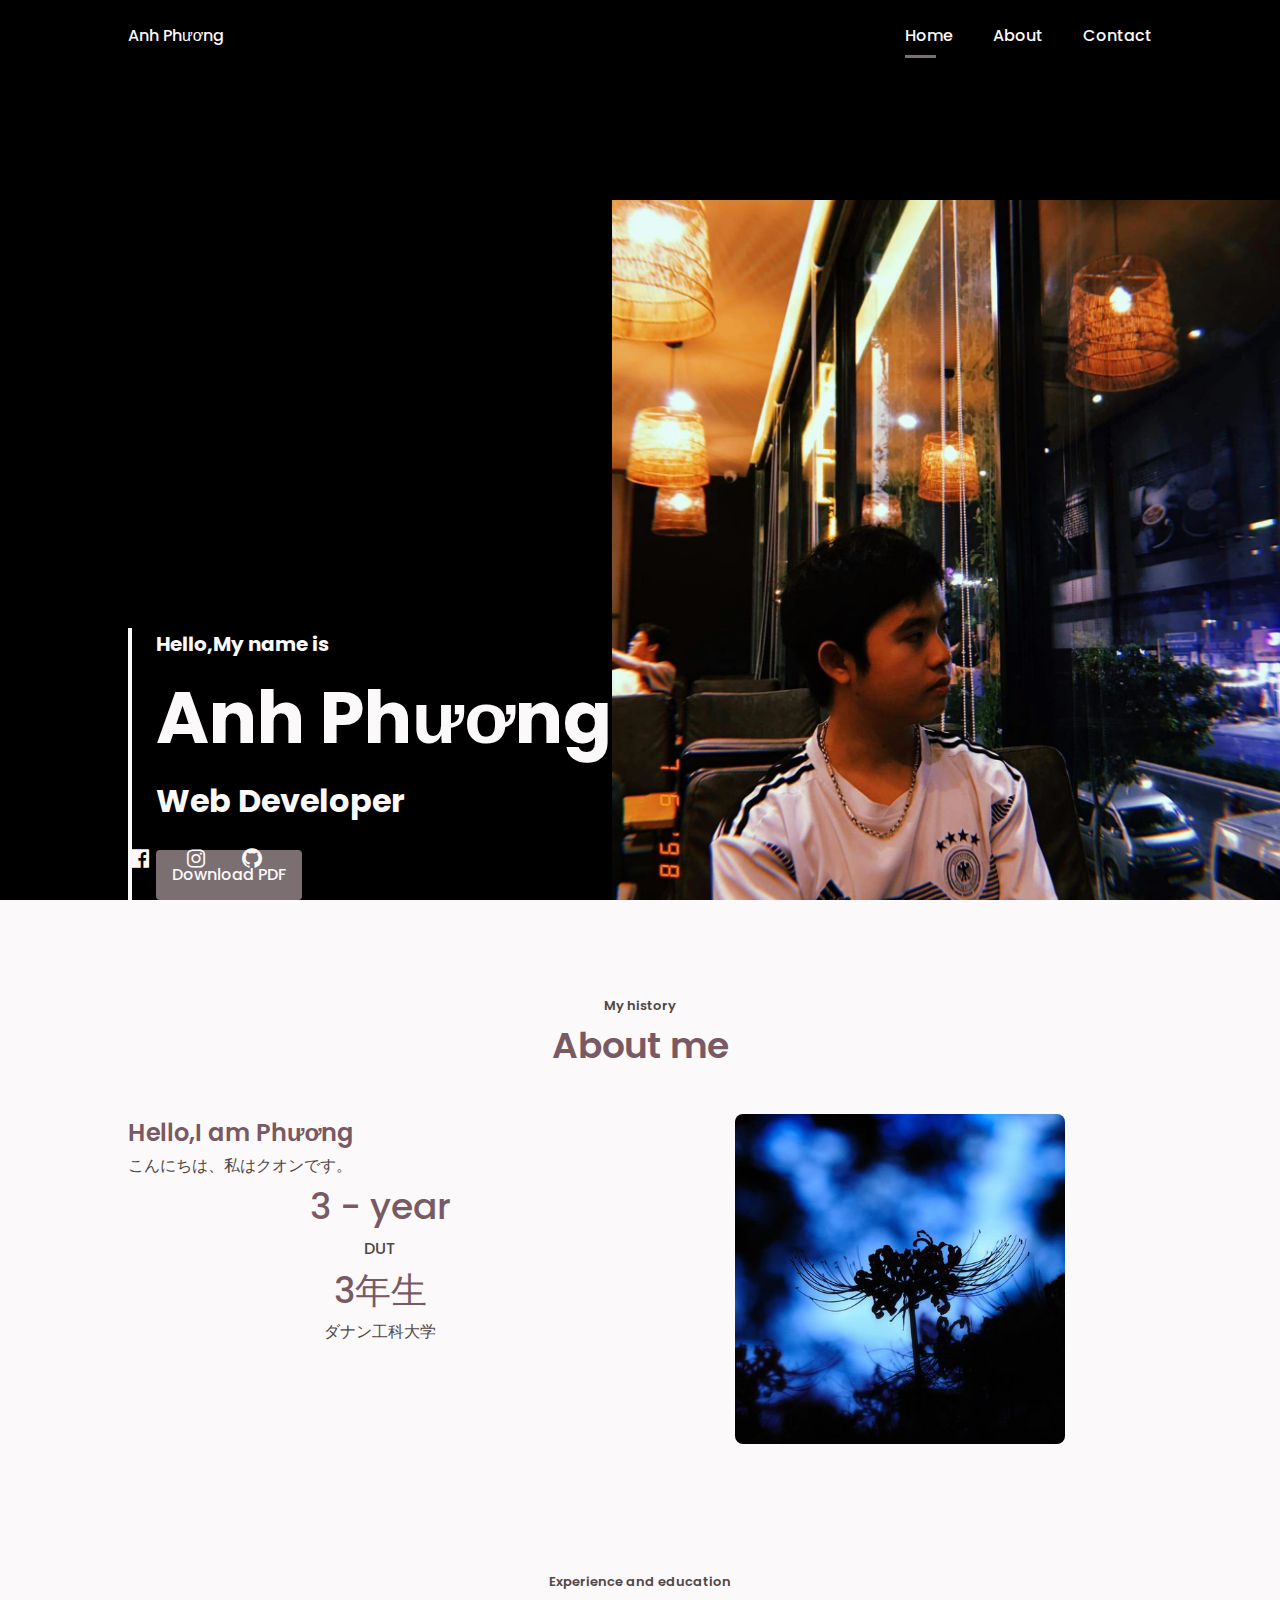
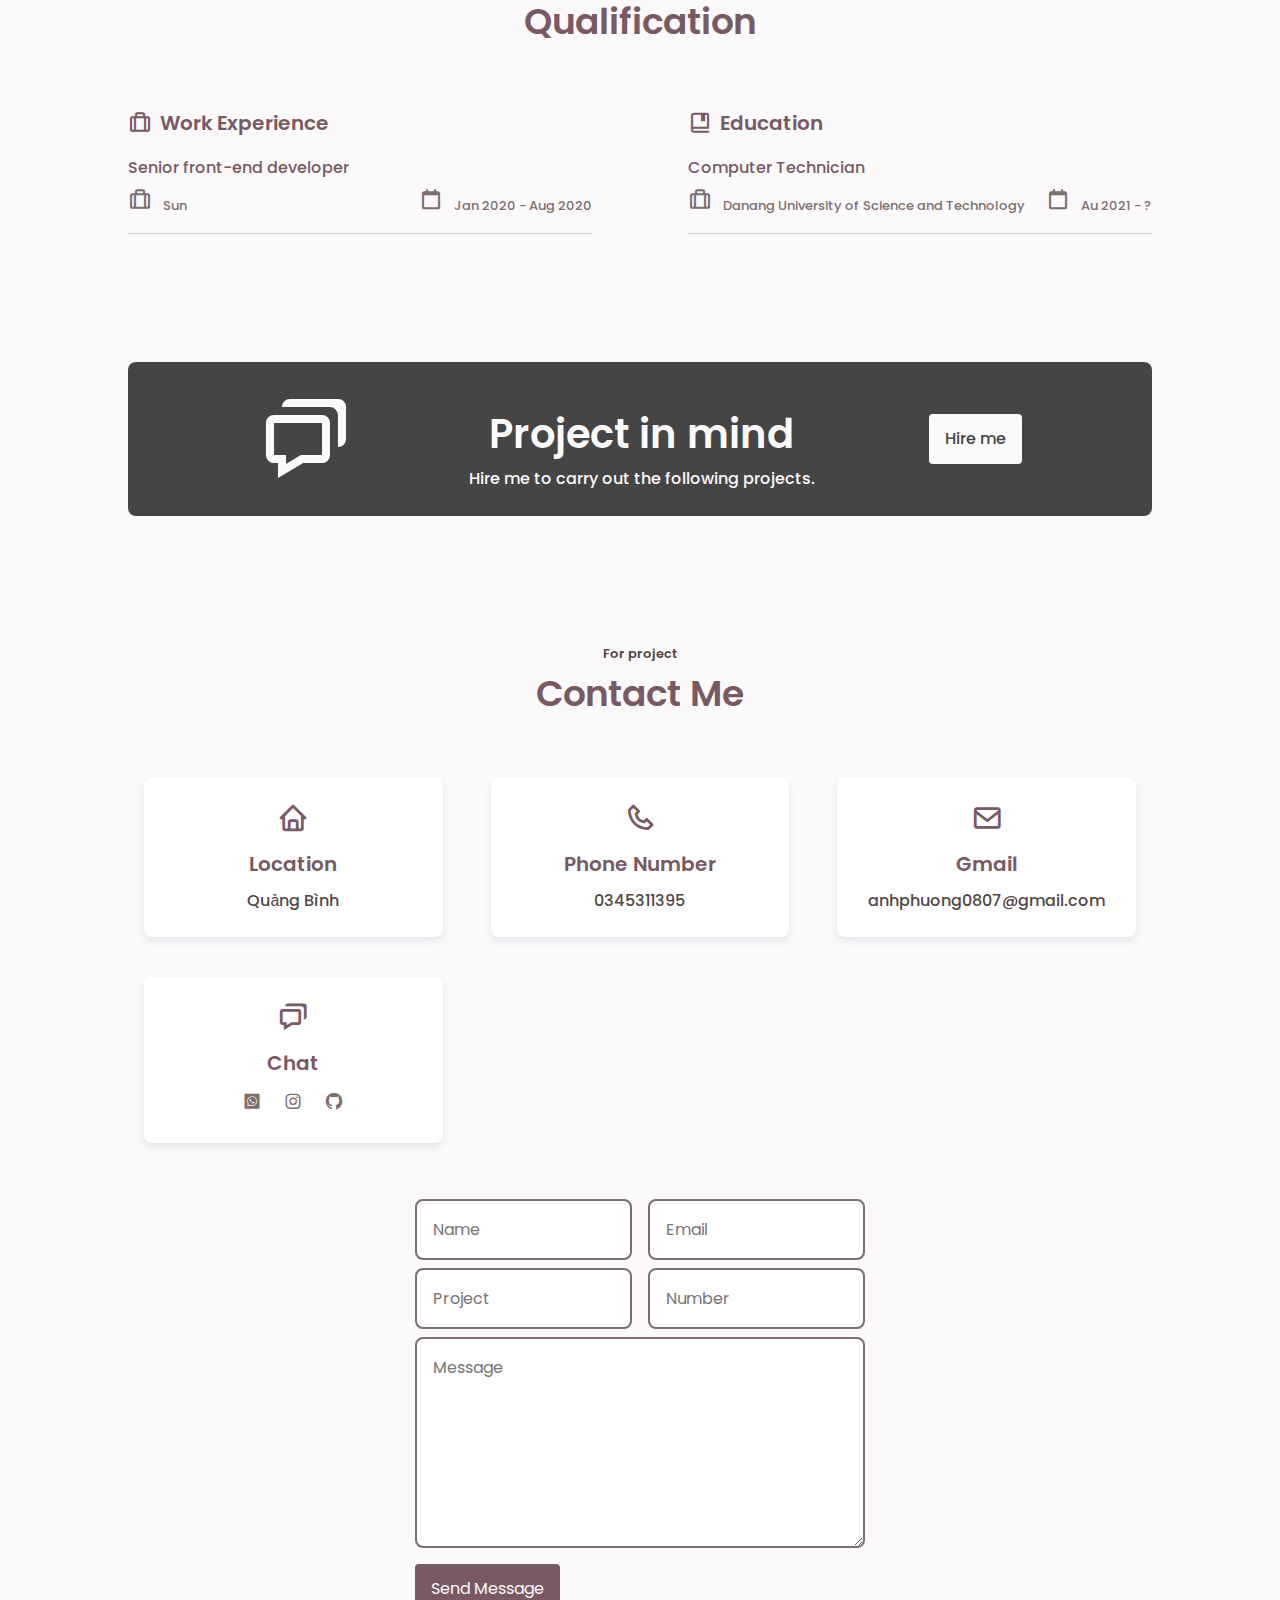
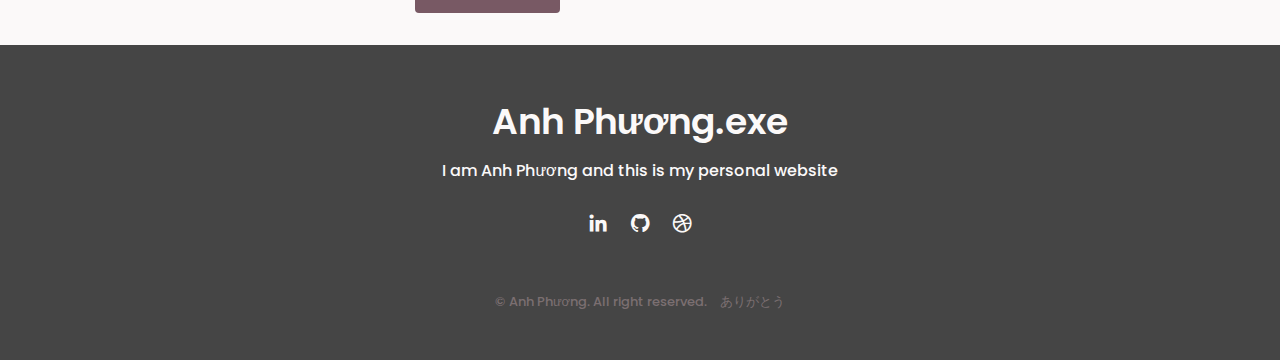
<file: index.html>
﻿<!DOCTYPE html>
<html lang="en">
    <head>
        <meta charset="UTF-8">
        <meta name="viewport" content="width=device-width, initial-scale=1.0">

        <!-- ===== SWIPER CSS ===== -->
        <link rel="stylesheet" href="assets/css/swiper-bundle.min.css">
        
        <!-- ===== BOX ICONS ===== -->
        <link href='https://unpkg.com/boxicons@2.0.7/css/boxicons.min.css' rel='stylesheet'>

        <!-- ===== CSS ===== -->
        <link rel="stylesheet" href="assets/css/styles.css">

        <title>Portfolio Personal Complete</title>
    </head>
    <body>
        <!--===== SCROLL TOP =====-->
        <a href="#" class="scrolltop " id="scroll-top">
            <i class='bx bx-chevron-up scrolltop__icon' ></i>
        </a>
        
        <!--===== HEADER =====-->
        <header class="l-header" id="header">
            <nav class="nav bd-container">
                <a href="#" class="nav__logo">Anh Phương</a>

                <div class="nav__menu" id="nav-menu">
                    <ul class="nav__list">
                        <li class="nav__item"><a href="#home" class="nav__link active-link">Home</a></li>
                        <li class="nav__item"><a href="#about" class="nav__link">About</a></li>               
                        <li class="nav__item"><a href="#contact" class="nav__link">Contact</a></li>
                    </ul>
                </div>
                <div class="nav__toggle" id="nav-toggle">
                    <i class='bx bx-menu'></i>
                </div>
            </nav>
        </header>

        <main class="l-main">
            <!--===== HOME =====-->
            <section class="home" id="home">
                <div class="home__container bd-container bd-grid">
                    <div class="home__data">
                        <span class="home__greeting">Hello,My name is</span>
                        <h1 class="home__name">Anh Phương.exe</h1>
                        <span class="home__profession">Web Developer</span>
                        <a download="" href="assets/pdf/demo.txt" class="button button-light">Download PDF</a>
                    </div>

                    <div class="home__social">
                        <a href="https://www.facebook.com/profile.php?id=100006382578485" class="home__social-icon"><i class='bx bxl-facebook-square'></i></a>
                        <a href="" class="home__social-icon"><i class='bx bxl-instagram'></i></a>
                        <a href="https://github.com/anhphuong58" class="home__social-icon"><i class='bx bxl-github'></i></a>
                    </div>

                    <div class="home__img">
                        <img  src="assets/img/home.jpg" alt="">
                    </div>
                </div>
            </section>
            
            <!--===== ABOUT =====-->
            <section class="about section bd-container" id="about">
                <span class="section-subtitle">My history</span>
                <h2 class="section-title">About me</h2>

                <div class="about__container bd-grid">
                    <div class="about__data bd-grid">
                        <p class="about__description"><span>Hello,I am Phương <br></span>こんにちは、私はクオンです。</p>
                        
                        
                        <div>
                            <span class="about__number">3 - year</span>
                            <span class="about__achievement">DUT</span>
                        </div>


                        <div>
                            <span class="about__number">3年生</span>
                            <span class="about__achievement">ダナン工科大学</span>
                        </div>

                    </div>

                    
                    <img src="assets/img/flower.jpg" alt="" class="about__img">
                </div>
            </section>

            <!--===== QUALIFICATION =====-->
            <section class="qualification section bd-container">
                <span class="section-subtitle">Experience and education</span>
                <h2 class="section-title">Qualification</h2>

                <div class="qualification__container bd-grid">
                    <div class="qualification__content">
                        <h2 class="qualification__title">
                            <i class='bx bx-briefcase-alt qualification__title-icon'></i>
                            Work Experience
                        </h2>

                        <div class="bd-grid">
                            <div class="qualification__data">
                                <h3 class="qualification__area">Senior front-end developer</h3>

                                <div class="qualification__box">
                                    <span class="qualification__work">
                                        <i class='bx bx-briefcase-alt qualification__title-icon'></i>
                                        Sun
                                    </span>

                                    <span class="qualification__work">
                                        <i class='bx bx-calendar-alt qualification__title-icon'></i>
                                        Jan 2020 - Aug 2020
                                    </span>

                                </div>
                            </div>

                          
                        </div>
                    </div>

                    <div class="qualification__content">
                        <h2 class="qualification__title">
                            <i class='bx bx-book-bookmark qualification__title-icon'></i>
                            Education
                        </h2>

                        <div class="bd-grid">
                            <div class="qualification__data">
                                <h3 class="qualification__area">Computer Technician</h3>

                                <div class="qualification__box">
                                    <span class="qualification__work">
                                        <i class='bx bx-briefcase-alt qualification__title-icon'></i>
                                        Danang University of Science and Technology
                                    </span>

                                    <span class="qualification__work">
                                        <i class='bx bx-calendar-alt qualification__title-icon'></i>
                                        Au 2021 - ?
                                    </span>

                                </div>
                            </div>

                        </div>
                    </div>
                </div>
            </section>
            
            <!--===== PROJECT IN MIND =====-->
            <section class="project section bd-container" >
                <div class="project__container bd-grid">
                    <div class="project__data">
                        <i class='bx bx-chat project__icon' ></i>

                        <div>
                            <h2 class="project__title">Project in mind</h2>
                            <p class="project__description">Hire me to carry out the following projects.</p>
                        </div>

                        <div>
                            <a href="#" class="button button-white">Hire me</a>
                        </div>
                    </div>
                </div>
            </section>


            <!--===== CONTACTME =====-->
            <section class="portfolio section bd-container" id="contact">
                <span class="section-subtitle">For project</span>
                <h2 class="section-title">Contact Me </h2> 

                <div class="contact__container bd-grid">
                    <div class="contact__content bd-grid">
                        <div class="contact__box">
                            <i class='bx bx-home contact__icon' ></i>
                            <h3 class="contact__title">Location</h3>
                            <span class="contact__description">Quảng Bình</span>
                        </div>

                        <div class="contact__box">
                            <i class='bx bx-phone contact__icon' ></i>
                            <h3 class="contact__title">Phone Number</h3>
                            <span class="contact__description">0345311395</span>
                        </div>

                        <div class="contact__box">
                            <i class='bx bx-envelope contact__icon' ></i>
                            <h3 class="contact__title">Gmail</h3>
                            <span class="contact__description">anhphuong0807@gmail.com</span>
                        </div>

                        <div class="contact__box">
                            <i class='bx bx-chat contact__icon' ></i>
                            <h3 class="contact__title">Chat</h3>
                            <div>
                                <a href="" class="contact__social">
                                    <i class='bx bxl-whatsapp-square' ></i>
                                </a>
                                <a href="" class="contact__social">
                                    <i class='bx bxl-instagram' ></i>
                                </a>
                                <a href="" class="contact__social">
                                    <i class='bx bxl-github' ></i>
                                </a>
                            </div>
                        </div>
                    </div>

                   <form action="" class="contact__form">
                       <div class="contact__inputs">
                           <input type="text" placeholder="Name" class="contact__input">
                           <input type="email" placeholder="Email" class="contact__input">
                       </div>

                       <div class="contact__inputs">
                        <input type="text" placeholder="Project" class="contact__input">
                        <input type="number" placeholder="Number" class="contact__input">
                       </div>
                       <textarea name="" id="" cols="0" rows="7" placeholder="Message" class="contact__input"></textarea>
                       <input type="submit" value="Send Message" class="button contact__button">
                   </form> 
                </div>
            </section>
            
        </main>

        <!--===== FOOTER =====-->
        <footer class="footer">
            <div class="footer__container bd-container">
                <h1 class="footer__title">Anh Phương.exe</h1>
                <p class="footer__description">I am Anh Phương and this is my personal website</p>

                <div class="footer__social">
                    <a href="# " class="footer__link"><i class='bx bxl-linkedin' ></i></a>
                    <a href="# " class="footer__link"><i class='bx bxl-github' ></i></a>
                    <a href="# " class="footer__link"><i class='bx bxl-dribbble' ></i></a>
                </div>

                <p class="footer__copy">&#169; Anh Phương. All right reserved.　ありがとう</p>
            </div>
        </footer>
        
        <!-- ===== MIXITUP FILTER ===== -->
        <script src="assets/js/mixitup.min.js"></script>
        
        <!-- ===== SWIPER JS ===== -->
        <script src="assets/js/swiper-bundle.min.js"></script>
        
        <!-- ===== GSAP ===== -->
        <script src="assets/js/gsap.min.js"></script>
        
        <!--===== MAIN JS =====-->
        <script src="assets/js/main.js"></script>
    </body>
</html>
</file>
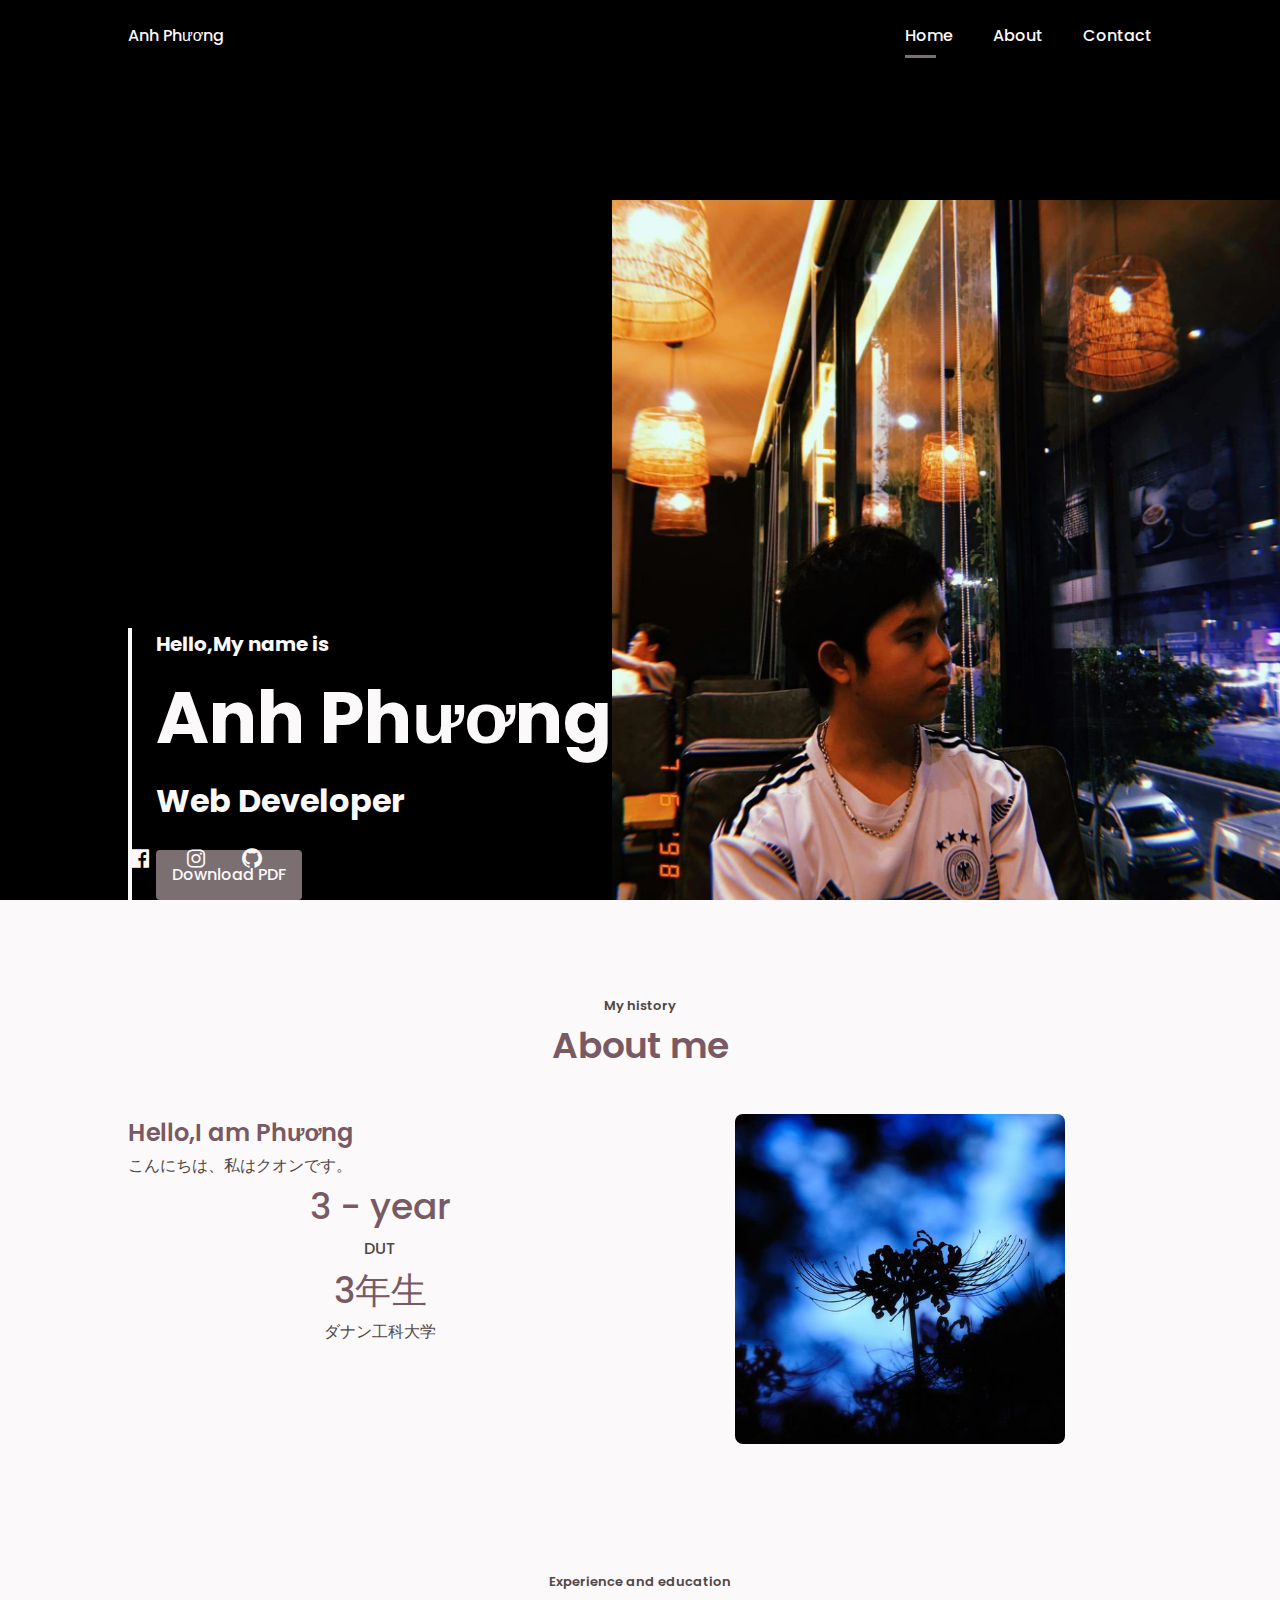
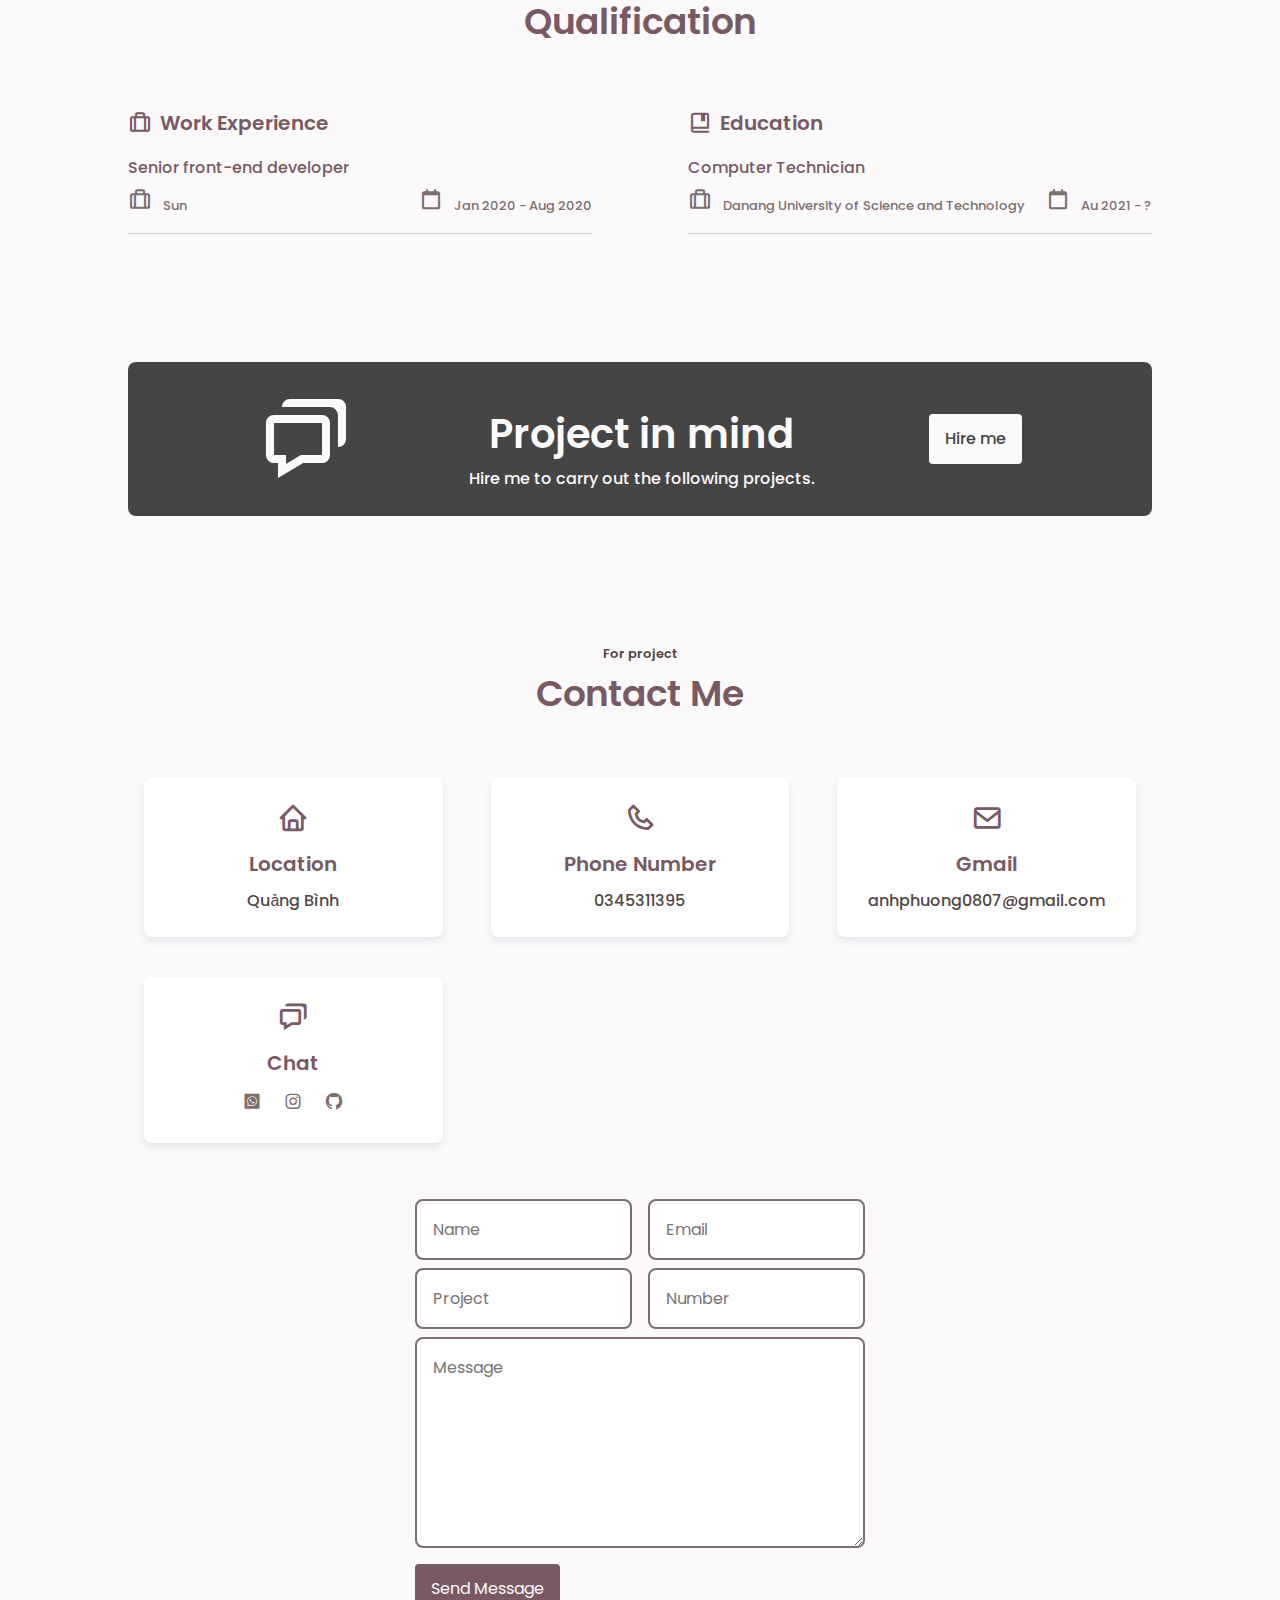
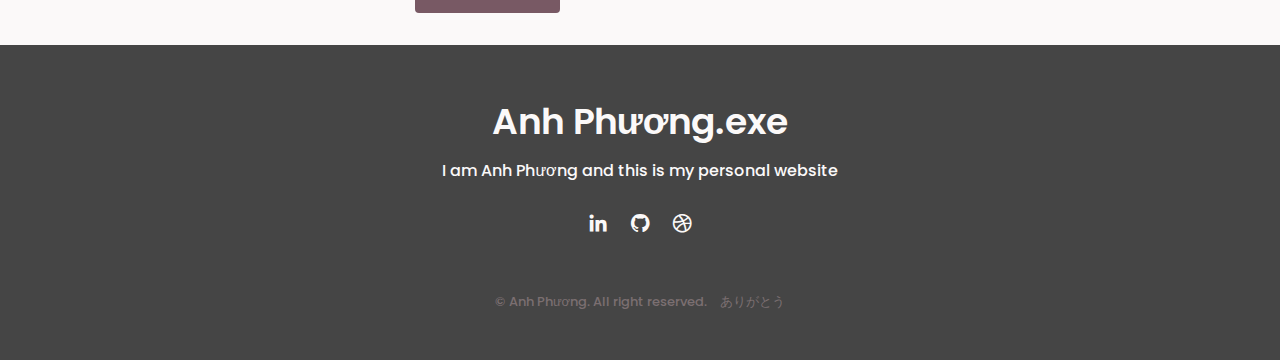
<file: old_index.html>
﻿<!DOCTYPE html>
<html lang="en">
    <head>
        <meta charset="UTF-8">
        <meta name="viewport" content="width=device-width, initial-scale=1.0">

        <!-- ===== SWIPER CSS ===== -->
        <link rel="stylesheet" href="assets/css/swiper-bundle.min.css">
        
        <!-- ===== BOX ICONS ===== -->
        <link href='https://unpkg.com/boxicons@2.0.7/css/boxicons.min.css' rel='stylesheet'>

        <!-- ===== CSS ===== -->
        <link rel="stylesheet" href="assets/css/styles.css">

        <title>Portfolio Personal Complete</title>
    </head>
    <body>
        <!--===== SCROLL TOP =====-->
        <a href="#" class="scrolltop " id="scroll-top">
            <i class='bx bx-chevron-up scrolltop__icon' ></i>
        </a>
        
        <!--===== HEADER =====-->
        <header class="l-header" id="header">
            <nav class="nav bd-container">
                <a href="#" class="nav__logo">Anh Phương</a>

                <div class="nav__menu" id="nav-menu">
                    <ul class="nav__list">
                        <li class="nav__item"><a href="#home" class="nav__link active-link">Home</a></li>
                        <li class="nav__item"><a href="#about" class="nav__link">About</a></li>               
                        <li class="nav__item"><a href="#contact" class="nav__link">Contact</a></li>
                    </ul>
                </div>
                <div class="nav__toggle" id="nav-toggle">
                    <i class='bx bx-menu'></i>
                </div>
            </nav>
        </header>

        <main class="l-main">
            <!--===== HOME =====-->
            <section class="home" id="home">
                <div class="home__container bd-container bd-grid">
                    <div class="home__data">
                        <span class="home__greeting">Hello,My name is</span>
                        <h1 class="home__name">Anh Phương.exe</h1>
                        <span class="home__profession">Web Developer</span>
                        <a download="" href="assets/pdf/demo.txt" class="button button-light">Download PDF</a>
                    </div>

                    <div class="home__social">
                        <a href="https://www.facebook.com/profile.php?id=100006382578485" class="home__social-icon"><i class='bx bxl-facebook-square'></i></a>
                        <a href="" class="home__social-icon"><i class='bx bxl-instagram'></i></a>
                        <a href="https://github.com/anhphuong58" class="home__social-icon"><i class='bx bxl-github'></i></a>
                    </div>

                    <div class="home__img">
                        <img  src="assets/img/home.jpg" alt="">
                    </div>
                </div>
            </section>
            
            <!--===== ABOUT =====-->
            <section class="about section bd-container" id="about">
                <span class="section-subtitle">My history</span>
                <h2 class="section-title">About me</h2>

                <div class="about__container bd-grid">
                    <div class="about__data bd-grid">
                        <p class="about__description"><span>Hello,I am Phương <br></span>こんにちは、私はクオンです。</p>
                        
                        
                        <div>
                            <span class="about__number">3 - year</span>
                            <span class="about__achievement">DUT</span>
                        </div>


                        <div>
                            <span class="about__number">3年生</span>
                            <span class="about__achievement">ダナン工科大学</span>
                        </div>

                    </div>

                    
                    <img src="assets/img/flower.jpg" alt="" class="about__img">
                </div>
            </section>

            <!--===== QUALIFICATION =====-->
            <section class="qualification section bd-container">
                <span class="section-subtitle">Experience and education</span>
                <h2 class="section-title">Qualification</h2>

                <div class="qualification__container bd-grid">
                    <div class="qualification__content">
                        <h2 class="qualification__title">
                            <i class='bx bx-briefcase-alt qualification__title-icon'></i>
                            Work Experience
                        </h2>

                        <div class="bd-grid">
                            <div class="qualification__data">
                                <h3 class="qualification__area">Senior front-end developer</h3>

                                <div class="qualification__box">
                                    <span class="qualification__work">
                                        <i class='bx bx-briefcase-alt qualification__title-icon'></i>
                                        Sun
                                    </span>

                                    <span class="qualification__work">
                                        <i class='bx bx-calendar-alt qualification__title-icon'></i>
                                        Jan 2020 - Aug 2020
                                    </span>

                                </div>
                            </div>

                          
                        </div>
                    </div>

                    <div class="qualification__content">
                        <h2 class="qualification__title">
                            <i class='bx bx-book-bookmark qualification__title-icon'></i>
                            Education
                        </h2>

                        <div class="bd-grid">
                            <div class="qualification__data">
                                <h3 class="qualification__area">Computer Technician</h3>

                                <div class="qualification__box">
                                    <span class="qualification__work">
                                        <i class='bx bx-briefcase-alt qualification__title-icon'></i>
                                        Danang University of Science and Technology
                                    </span>

                                    <span class="qualification__work">
                                        <i class='bx bx-calendar-alt qualification__title-icon'></i>
                                        Au 2021 - ?
                                    </span>

                                </div>
                            </div>

                        </div>
                    </div>
                </div>
            </section>
            
            <!--===== PROJECT IN MIND =====-->
            <section class="project section bd-container" >
                <div class="project__container bd-grid">
                    <div class="project__data">
                        <i class='bx bx-chat project__icon' ></i>

                        <div>
                            <h2 class="project__title">Project in mind</h2>
                            <p class="project__description">Hire me to carry out the following projects.</p>
                        </div>

                        <div>
                            <a href="#" class="button button-white">Hire me</a>
                        </div>
                    </div>
                </div>
            </section>


            <!--===== CONTACTME =====-->
            <section class="portfolio section bd-container" id="contact">
                <span class="section-subtitle">For project</span>
                <h2 class="section-title">Contact Me </h2> 

                <div class="contact__container bd-grid">
                    <div class="contact__content bd-grid">
                        <div class="contact__box">
                            <i class='bx bx-home contact__icon' ></i>
                            <h3 class="contact__title">Location</h3>
                            <span class="contact__description">Quảng Bình</span>
                        </div>

                        <div class="contact__box">
                            <i class='bx bx-phone contact__icon' ></i>
                            <h3 class="contact__title">Phone Number</h3>
                            <span class="contact__description">0345311395</span>
                        </div>

                        <div class="contact__box">
                            <i class='bx bx-envelope contact__icon' ></i>
                            <h3 class="contact__title">Gmail</h3>
                            <span class="contact__description">anhphuong0807@gmail.com</span>
                        </div>

                        <div class="contact__box">
                            <i class='bx bx-chat contact__icon' ></i>
                            <h3 class="contact__title">Chat</h3>
                            <div>
                                <a href="" class="contact__social">
                                    <i class='bx bxl-whatsapp-square' ></i>
                                </a>
                                <a href="" class="contact__social">
                                    <i class='bx bxl-instagram' ></i>
                                </a>
                                <a href="" class="contact__social">
                                    <i class='bx bxl-github' ></i>
                                </a>
                            </div>
                        </div>
                    </div>

                   <form action="" class="contact__form">
                       <div class="contact__inputs">
                           <input type="text" placeholder="Name" class="contact__input">
                           <input type="email" placeholder="Email" class="contact__input">
                       </div>

                       <div class="contact__inputs">
                        <input type="text" placeholder="Project" class="contact__input">
                        <input type="number" placeholder="Number" class="contact__input">
                       </div>
                       <textarea name="" id="" cols="0" rows="7" placeholder="Message" class="contact__input"></textarea>
                       <input type="submit" value="Send Message" class="button contact__button">
                   </form> 
                </div>
            </section>
            
        </main>

        <!--===== FOOTER =====-->
        <footer class="footer">
            <div class="footer__container bd-container">
                <h1 class="footer__title">Anh Phương.exe</h1>
                <p class="footer__description">I am Anh Phương and this is my personal website</p>

                <div class="footer__social">
                    <a href="# " class="footer__link"><i class='bx bxl-linkedin' ></i></a>
                    <a href="# " class="footer__link"><i class='bx bxl-github' ></i></a>
                    <a href="# " class="footer__link"><i class='bx bxl-dribbble' ></i></a>
                </div>

                <p class="footer__copy">&#169; Anh Phương. All right reserved.　ありがとう</p>
            </div>
        </footer>
        
        <!-- ===== MIXITUP FILTER ===== -->
        <script src="assets/js/mixitup.min.js"></script>
        
        <!-- ===== SWIPER JS ===== -->
        <script src="assets/js/swiper-bundle.min.js"></script>
        
        <!-- ===== GSAP ===== -->
        <script src="assets/js/gsap.min.js"></script>
        
        <!--===== MAIN JS =====-->
        <script src="assets/js/main.js"></script>
    </body>
</html>
</file>
<file: assets/css/styles.css>
/*===== GOOGLE FONTS =====*/
@import url("https://fonts.googleapis.com/css2?family=Poppins:wght@400;500;600;700&display=swap");

/*===== VARIABLES CSS =====*/
:root{
  --header-height: 3rem;

  /*===== Colors =====*/
  --first-color: #785964;
  --first-color-dark: #454545;
  --text-color: #524748;
  --first-color-light: #7B6F71;
  --first-color-lighten: #FBF9F9;

  /*===== Font and typography =====*/
  --body-font: 'Poppins', sans-serif;
  --biggest-font-size: 2.5rem;
  --h1-font-size: 1.5rem;
  --h2-font-size: 1.25rem;
  --h3-font-size: 1.125rem;
  --normal-font-size: .938rem;
  --small-font-size: .813rem;
  --smaller-font-size: .75rem;

  /*===== Font weight =====*/
  --font-medium: 500;
  --font-semi-bold: 600;
  --font-bold: 700;

  /*===== Margenes =====*/
  --mb-1: .5rem;
  --mb-2: 1rem;
  --mb-3: 1.5rem;
  --mb-4: 2rem;
  --mb-5: 2.5rem;
  --mb-6: 3rem;

  /*===== z index =====*/
  --z-normal: 1;
  --z-tooltip: 10;
  --z-fixed: 100;
}
  
@media screen and (min-width: 768px){
  :root{
    --biggest-font-size: 4.5rem;
    --h1-font-size: 2.25rem;
    --h2-font-size: 1.5rem;
    --h3-font-size: 1.25rem;
    --normal-font-size: 1rem;
    --small-font-size: .875rem;
    --smaller-font-size: .813rem;
  }
}

/*===== BASE =====*/
*,::before,::after{
  box-sizing: border-box;
}

html{
  scroll-behavior: smooth;
}

body{
  margin: var(--header-height) 0 0 0;
  font-family: var(--body-font);
  font-size: var(--normal-font-size);
  font-weight: var(--font-medium);
  background-color: var(--first-color-lighten);
  color: var(--text-color);
  line-height: 1.6;
}

h1,h2,h3,ul,p{
  margin: 0;
}

h2,h3{
  font-weight: var(--font-semi-bold);
}

ul{
  padding: 0;
  list-style: none;
}

a{
  text-decoration: none;
}

img{
  max-width: 100%;
  height: auto;
  display: block;
}

/*===== CLASS CSS =====*/

.section {
  padding: 4rem 0 2rem;
}
.section-title, .section-subtitle {
  text-align: center;
}

.section-title{
  font-size: var(--h1-font-size);
  color: var(--first-color);
  margin-bottom: var(--mb-3);
}

.section-subtitle{
  display: block;
  font-size: var(--smaller-font-size);
  font-weight: var(--font-semi-bold);
}
/*===== LAYOUT =====*/

.bd-container{
  max-width: 1024px;
  width: calc(100% - 2rem);
  margin-left: var(--mb-2);
  margin-right: var(--mb-2);
}

.bd.grid{
  display:grid;
  gap: 1.5rem;
}

.l-header{
  width: 100%;
  position: fixed;
  top: 0;
  left: 0;
  z-index: var(--z-fixed);
  background-color: #000;
}

/*===== NAV =====*/
.nav{
  height: var(--header-height);
  display: flex;
  justify-content: space-between;
  align-items: center;
}

@media screen and (max-width: 768px){
  .nav__menu{
    position: fixed;
    top: -100%;
    left: 0;
    width: 100%;
    padding-top: 1.5rem;
    background-color: #000;
    text-align: center;
    transition: .4s;
    box-shadow: 0 2px 4px rgba(0,0,0,.1);
    border-radius: 0 0 1rem 1rem;
  }
}

.nav__item{
  margin-bottom: var(--mb-3);
}

.nav__link{
  color:var(--first-color-lighten);
}

.nav__link:hover{
  color: var(--first-color-light);
}

.nav__logo, .nav__toggle{
  color: var(--first-color-lighten);
}

.nav__toggle{
  font-size: 1.3rem;
  cursor: pointer;
}


/* Show menu */


.show-menu{
  top: var(--header-height);
}

/* Active menu */
.active-link{
  position: relative;
}

.active-link::after{
  content: '';
  position: absolute;
  bottom: -.7rem;
  left: 0;
  width: 65%;
  height: 3px;
  background-color: var(--first-color-light);
}
/* Change background header */
.scroll-header{
  background-color: var(--first-color-lighten);
  box-shadow: 0 2px 4px rgba(0, 0, 0,.1);
}

.scroll-header .nav__logo, .scroll-header .nav__toggle, .scroll-header .nav__link{
  color: var(--first-color-dark)
}
.scroll-header .nav__menu{
  background-color: var(--first-color-lighten);
}
/*===== SCROLL TOP =====*/
.scrolltop{
  position: fixed;
  right: 1rem;
  bottom: -20%;
  display: flex;
  justify-content: center;
  align-items: center;
  padding: .5rem;
  background-color: rgba(123,111,113,.7);
  border-radius: .5rem;
  z-index: var(--z-tooltip);
  transition: .4s;
  visibility: hidden;
}

.scrolltop:hover{
  background-color: var(--first-color);
}

.scrolltop__icon{
  font-size: 2rem;
  color: var(--first-color-lighten);
}
/* Show scroll top */
.show-scroll{
  visibility: visible;
  bottom: 1.5rem;
}

/*===== HOME =====*/
.home{
  background: #000;
  overflow: hidden;
}

.home__container{
  position: relative;
  height: calc(100vh - var(--header-height));
  grid-template-rows: repeat(2, max-content);
  align-content: space-around;
  row-gap: 2rem;
  padding-top: 4rem;
}

.home__data{
  border-left: 4px solid var(--first-color-lighten);
  color: var(--first-color-lighten);
  padding-left: 1.5rem;
  z-index: var(--z-tooltip);
}

.home__name{
  font-size: var(--biggest-font-size);
  z-index: 1;
  position: relative;
}

.home__greeting, .home__profession{
  display: block;
  font-weight: var(--font-bold);
}

.home__greeting{
  font-size: .813rem;
}

.home__profession{
  font-size: .938rem;
  margin-bottom: var(--mb-3);
}

.home__img{
  position: absolute;
  right: 0;
  bottom: 0;
 
}

.home__img img{
  width: 400px;
  z-index: 2;
  position: relative;
}

.home__social{
  display: flex;
  flex-direction: column;
  padding-top: 11rem;
}

.home__social-icon{
  width: max-content;
  font-size: 1.3rem;
  margin-bottom: var(--mb-2);
  color: var(--first-color-lighten);
  transition: 0.5s;
}

.home__social-icon:hover{
  color: var(--first-color-light);
  transform: scale(1.5) translateY(-15px);
}


/*BUTTONS*/
.button{
  display: inline-block;
  background-color: var(--first-color);
  color: var(--first-color-lighten);
  padding: .75rem 1rem;
  border-radius: .25rem;
  transition: .4s;
}

.button:hover{
  background-color: var(--first-color-dark);
}


.button-light{
  background-color: var(--first-color-light);
}

.button-white{
  background-color: var(--first-color-lighten);
  color: var(--first-color-dark);
}

.button-white:hover{
  background-color: var(--first-color-lighten);
}

.button-link{
  background: none;
  color: var(--first-color);
  padding: 0;
}

.button-link:hover{
  background: none;
}

/*===== ABOUT =====*/
.about__container{
  display: grid;
}
.about__data{
  text-align: center;
}

.about__description span{
  font-size: var(--h2-font-size);
  font-weight: var(--font-semi-bold);
  color: var(--first-color);
}

.about__number{
  font-size: var(--h1-font-size);
  color: var(--first-color);
  display: block;
}

.about__img{
  /* justify-self: center;
   */
  width: 220px;
  /* justify-content: center; */
  display: block;
  margin-left: auto;
  margin-right: auto;
  border-radius: .5rem;
  /* width: 50%; */
}

/*===== QUALIFICATION =====*/
.qualification__container{
  row-gap: 2.5rem;
  display: grid;
}
.qualification__title{
  font-size: var(--h3-font-size);
  color: var(--first-color);
  margin-top: var(--mb-2);
  margin-bottom: var(--mb-2);
  display: flex;
  align-items: center;
}

.qualification__title-icon{
  font-size: 1.5rem;
  margin-right: var(--mb-1);
}

.qualification__box{
  padding-bottom: 1rem;
  border-bottom: 1px solid #CCC;
}

.qualification__area{
  font-size: var(--normal-font-size);
  color: var(--first-color);
  margin-bottom: var(--mb-1);
  font-weight: var(--font-medium);
}

.qualification__icon, .qualification__work{
  font-size: var(--smaller-font-size);
  color: var(--first-color-light);
}
.qualification__work{
  display: block;
}
/*===== SERVICES =====*/

.services__container{
  display: grid;
}
.services__data{
  margin-top: 1rem;
  padding: 3rem 1rem;
  background-color: #FFF;
  border-radius: .5rem;
  text-align: center;
  transition: .4s;
  box-shadow: 0 4px 6px rgba(174, 190,205, .3);
}

.services__icon, .services__title{
  margin-bottom: var(--mb-2);
  color: var(--first-color);
}

.services__icon{
  font-size: 3rem;
}

.services__title{
  font-size: var(--h3-font-size);
}

.services__description{
  margin-bottom: var(--mb-4);
}

.services__data:hover{
  transform: translateY(-.5rem);
  box-shadow: 0 6px 8px rgba(174, 190,205, .4);
}
/*===== PROJECT IN MIND =====*/

.project__container{
  padding: 1.5rem 1rem;
  background-color: var(--first-color-dark);
  color: var(--first-color-lighten);
  border-radius: .5rem;
  text-align: center;
}

.project__icon, .project__title{
  margin-bottom: var(--mb-1);
}

.project__icon{
  font-size: 3.5rem;
}

.project__title{
  font-size: 1.5rem;
  color: var(--first-color-lighten);
}

.project__description{
  margin-bottom: var(--mb-4);
}
/*===== PORTFOLIO =====*/
.portfolio__nav{
  text-align: center;
  margin-bottom: var(--mb-3);
}

.portfolio__item{
  margin: 0  var(--mb-2);
  cursor: pointer;

}

.portfolio__content{
  background-color: #fff;
  border-radius: .5rem;
  overflow: hidden;
  box-shadow: 0 4px 6px rgba(174,190,205,.3);
  margin-top: 1rem;
}

.portfolio__img{
  width: 100%;
  transition: .4s;
}

.portfolio__data{
  padding: 1.5rem;
}

.portfolio__subtitle{
  font-size: var(--small-font-size);
  color: var(--first-color-light);
}

.project__title{
  font-size: var(--h3-font-size);
  color: var(--first-color);
  margin: var(--mb-2);
}

/* .portfolio__title{
  font-size: var(--h3-font-size);
  color: var(--first-color);
  margin: var(--mb-2);
} */

.portfolio__title{
  color: var(--first-color-dark);
}

.portfolio__content:hover{
  box-shadow: 0 6px 8px rgba(174,190,205,.3);
}

.portfolio__content:hover, .portfolio__img{
  transform: scale(1.02);
}
/* Active menu portfolio*/
.active-portfolio{
  color: var(--first-color-dark);
  font-weight: var(--font-semi-bold);
}

.portfolio__container{
  display: grid;
}
/* .portfolio__title{
  color: var(--first-color-dark);
} */

/*===== TESTIMONIAL =====*/

.testimonial__content{
  display: grid;
  background-color: var(--first-color-dark);
  color: var(--first-color-lighten);
  border-radius: .5rem;
  padding: 2rem 1rem;
  text-align: center;
  box-shadow: 0 4px 8px rgba(47, 10, 13, .25);
}

.testimonial__img {
  width: 100px;
  height: 100px;
  border-radius:50%;
  justify-self: center;
  margin-bottom: var(--mb-1);
}

.testimonial__client {
  font-size: var(--small-font-size);
  color: var(--first-color-light);
  margin-bottom: var(--mb-2);
}

.swiper-pagination{
  position: initial;
}

.swiper-pagination-bullet-active {
  background-color: var(--first-color);
}

/*===== CONTACTME =====*/
.contact__container {
  row-gap: 2.5rem;
  display: grid;
}

.contact__content{
  display: grid;
  grid-template-columns: repeat(auto-fit, minmax(220px, 1fr) );
}

.contact__box {
  margin: 1rem;
  background-color: #FFF;
  border-radius: .5rem;
  padding: 1.5rem;
  text-align: center;
  box-shadow: 0 4px 6px rgba(174, 190, 205,.3);
}

.contact__icon, .contact__title {
  color: var(--first-color);
}

.contact__icon{
  font-size: 2rem;
}

.contact__title{
  font-size: var(--h3-font-size);
  margin: var(--mb-1) 0;
}

.contact__social{
  color: var(--first-color-light);
  font-size: 1.25rem;
  margin: 0 var(--mb-1);
}

.contact__box:hover{
  box-shadow: 0 6px 8px rgba(174, 190,205,.4);
}

.contact__inputs{
  display: grid;
  grid-template-columns: repeat(2,1fr);
  column-gap: 1rem;
}

.contact__input, .contact__button{
  outline: none;
  font-family: var(--body-font);
  font-size: var(--normal-font-size);
}

.contact__input{
  width: 100%;
  padding: 1rem;
  border: 2px solid var(--first-color-light);
  color: var(--first-color);
  border-radius: .5rem;
  margin-bottom: var(--mb-1);
}

.contact::placeholder{
  color: var(--first-color-light);
  font-family: var(--body-font);
  font-weight: var(--font-semi-bold);
}

.contact__button{
  cursor:  pointer;
  border: none;
}
/*===== FOOTER =====*/

.footer{
  background-color: var(--first-color-dark);
  color: var(--first-color-lighten);
  text-align: center;

}

.footer__container{
  padding: 3rem 0;
}

.footer__title{
  font-size: var(--h1-font-size);
  margin-bottom: var(--mb-1);
  font-weight: var(--font-semi-bold);
}

.footer__description{
  margin-bottom: var(--mb-3);

}

.footer__social{
  margin-bottom: var(--mb-6);
}

.footer__link{
  font-size: 1.4rem;
  color: var(--first-color-lighten);
  margin: 0 var(--mb-1);
  transition: .3s;
}

.footer__link:hover{
  color: var(--first-color-light);
}

.footer__copy{
  font-size: var(--smaller-font-size);
  color: var(--first-color-light);
}


/*===== MEDIA QUERIES =====*/

@media screen and (min-width: 576px){
  .home__img img{
    width: 330px;
  }


  .about__container, 
  .qualification__container,
  .services__container,
  .portfolio__container,
  .contact__content{
    grid-template-columns: repeat(2 , 1fr);
    column-gap: 1rem;
    row-gap: .5rem;
  }



  .contact__form{
    width: 450px;
    justify-self: center;
  }
}


@media screen and (min-width: 768px){

  body{
    margin: 0;
  }

  .section{
    padding-top: 6rem;
  }

  .section-title{
    margin-bottom: var(--mb-5);
  }

  .nav{
    height: calc(var(--header-height) + 1.5rem);
  }

  .nav__list{
    display: flex;
  }

  .nav__item{
    margin-left: var(--mb-5);
    margin-bottom: 0;
  }
  .nav__toggle{
    display: none;
  }

  .home__container{
    height: 100vh;
    grid-template-columns: max-content .5fr;
    align-content: flex-end;
  }
  .home__greeting{
    font-size: 1.25rem;
  }

  .home__profession{
    font-size: 2rem;
  }

  .home__social{
    flex-direction: row;
    align-items: center;
  }

  .home__social-icon{
    margin-right: var(--mb-4);
    margin-bottom: 0;
  }

  .home__img img{
    width: 700px;
    left: 10rem;
  }


  .about__description{
    text-align: initial;
  }

  .about__img{
    width: 330px;
  }

  .qualification__box{
    display: flex;
    justify-content: space-between;
  }

  .services__container,
  .portfolio__container,
  .contact__content{
    grid-template-columns: repeat(3, 1fr);
  }

  .projects__container{
    padding: 4.5rem 0;
  }

  .project__data{
    display: flex;
    justify-content:space-evenly;
    align-items: center;
  }
  .project__icon, .project__title, .project__description{
    margin-bottom: 0;
  }

  .project__icon{
    font-size: 6rem;
  }
  .project__title{
    font-size: 2.5rem;
    color: var(--first-color-lighten);
  }

  .home__social{
    position: absolute;
    z-index: 10;
    bottom: 20px;
    display: flex;
    justify-content: center;
    align-items: center;
  }
  
  .home__social-icon{
    font-size: 1.5rem;
  }

  .home__data{
    margin-top: 6rem;
  }

}

@media screen and (min-width: 1024px){
  .bd-container{
    margin-left: auto;
    margin-right: auto;
  }
  .qualification__container{
    column-gap: 6rem;
  }
}
</file>
